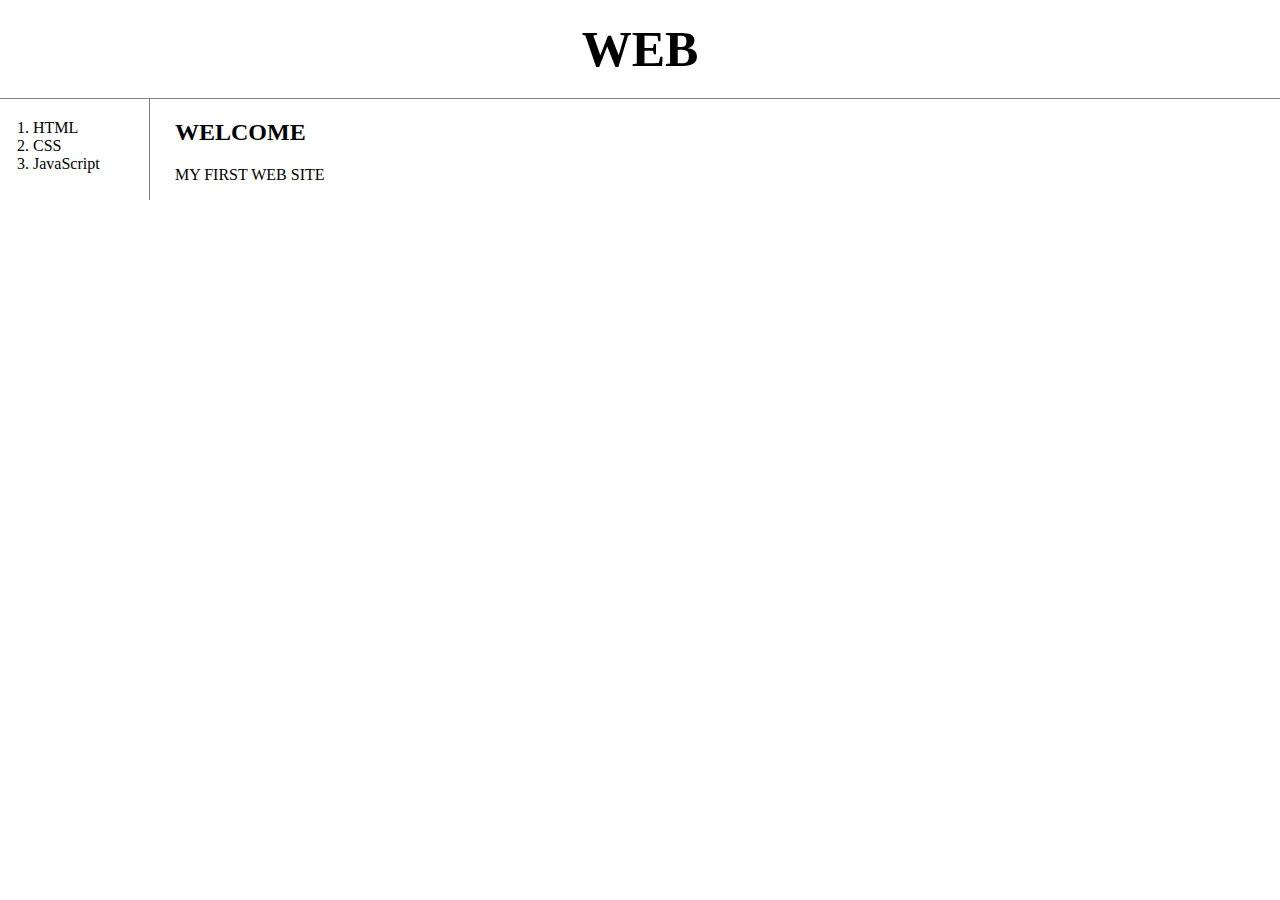
<file: index.html>
<!DOCTYPE html>
<html>
    <head>
        <title>WEB1 - html</title>
        <meta charset="utf-8">
        <link rel="stylesheet" href="style.css">
    </head>
    <body>
        <h1><a href="index.html">WEB</a></h1>
        <div id="grid">
        <ol>
            <li><a href="1.html">HTML</a></li>
            <li><a href="2.html">CSS</a></li>
            <li><a href="3.html">JavaScript</a></li>
        </ol>
        <div id="article">
            <h2>WELCOME</h2>
            <p>MY FIRST WEB SITE</p>
        </div>
    </body>

</html>
</file>
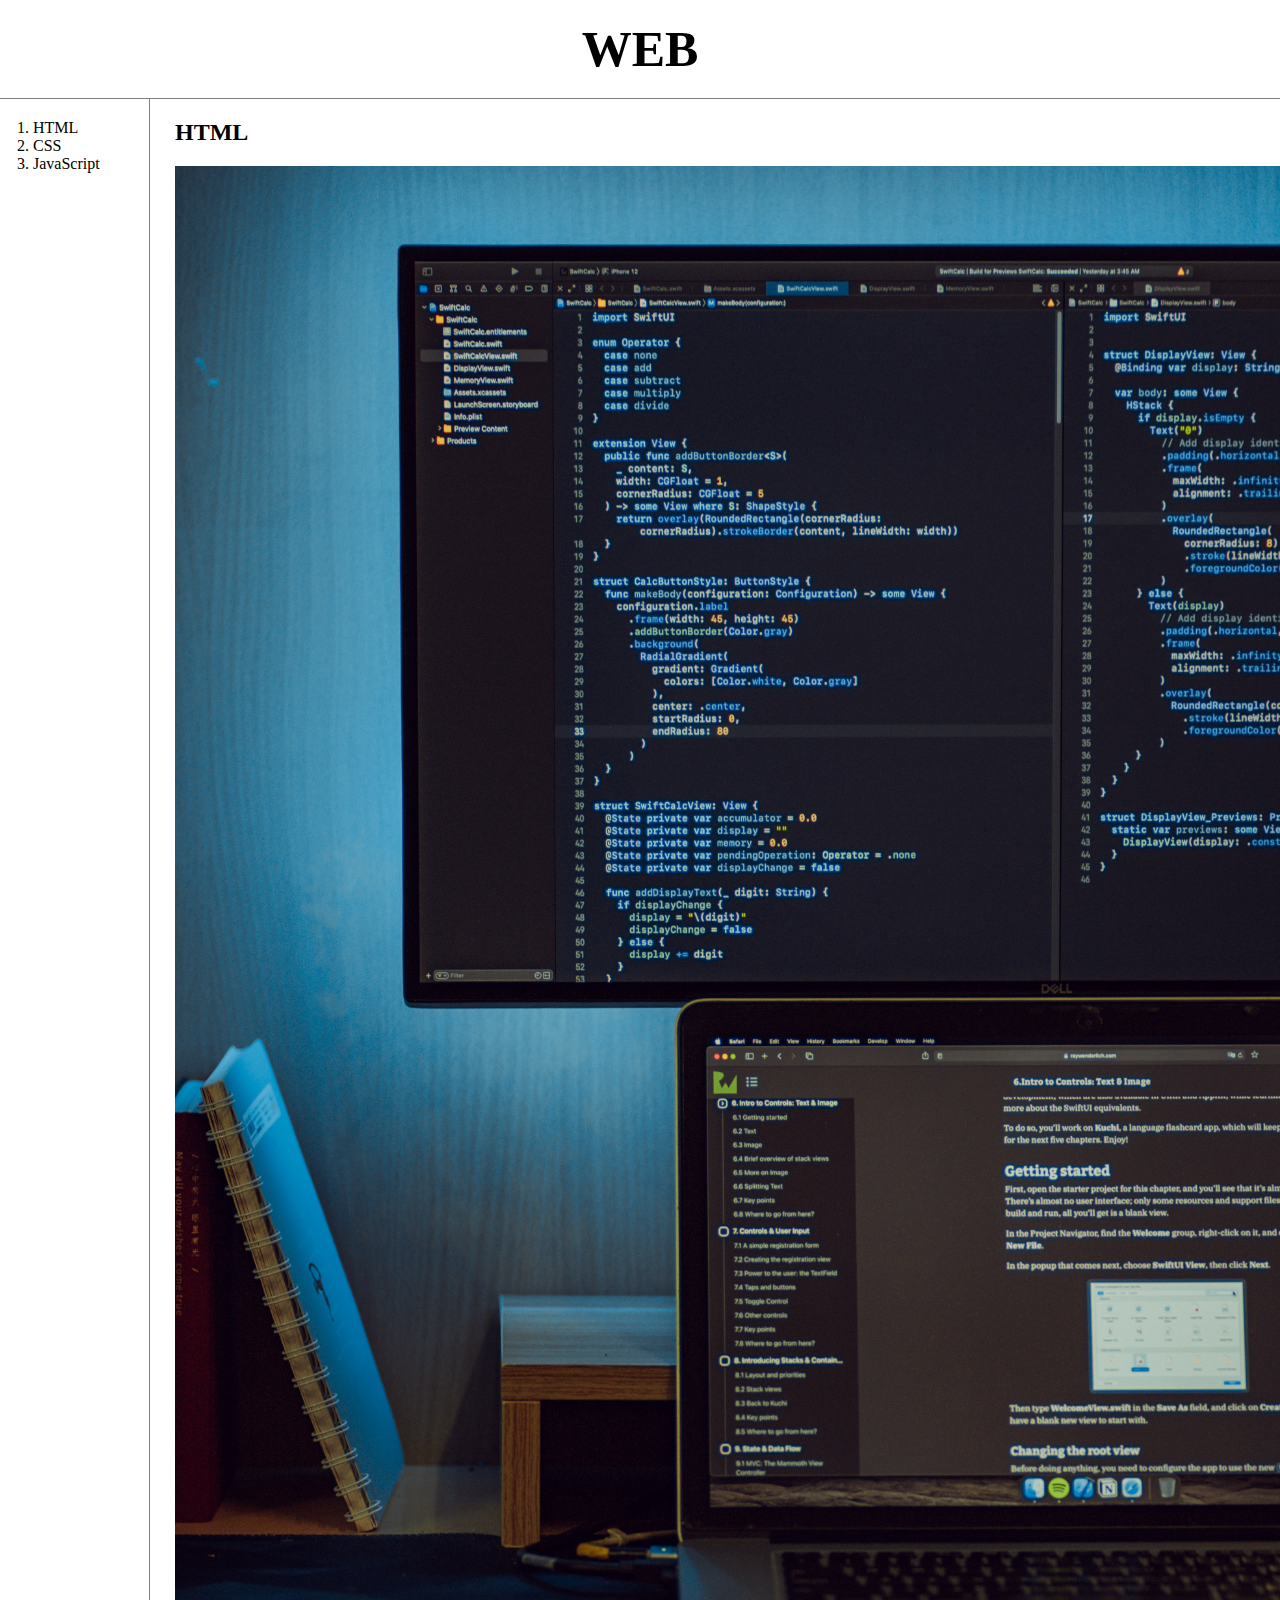
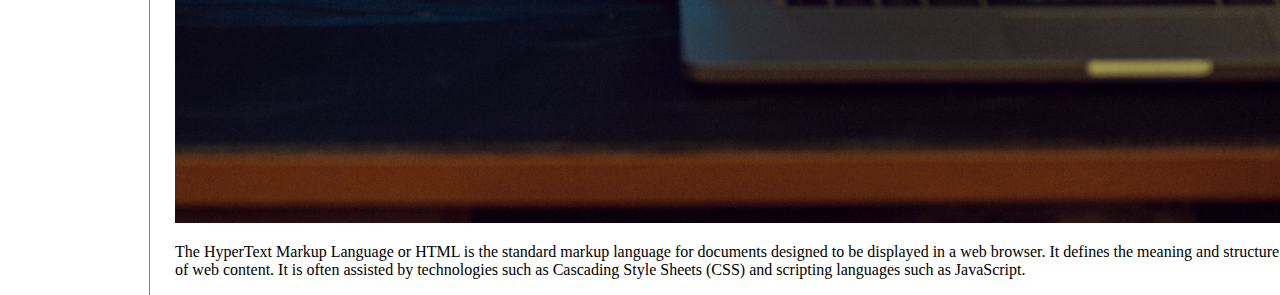
<file: 1.html>
<!DOCTYPE html>
<html>
    <head>
        <title>HTML</title>
        <meta charset="utf-8">
        <style>
            /* 순서가 중요 but id>>class>>tag*/
            body {
                margin:0;
            }
            a{
                color:black;
                text-decoration: none;
            }
            h1 {
                font-size: 50px;
                text-align: center;
                border-bottom:1px solid gray;
                margin:0;
                padding:20px;
            }
            ol{
                border-right:1px solid gray;
                width:10;
                margin:0;
                padding:20px;
            }
            #grid{
                display: grid;
                grid-template-columns: 150px 1fr;
            }
            #grid ol{
                padding-left:33px;
            }
            #grid #article{
                padding-left:25px;
            }
            @media(max-width:800px) {
                #grid{
                    display: block;
                }
                ol{
                    border-right:none;
                }
                h1{
                    border-bottom: none;
                }               
            }
            
        </style>
    </head>

    <body>
        <h1><a href="index.html">WEB</a></h1>
        <div id="grid">
        <ol>
            <li><a href="1.html">HTML</a></li>
            <li><a href="2.html">CSS</a></li>
            <li><a href="3.html">JavaScript</a></li>
        </ol>
        <div id="article">
        <h2>HTML</h2>
        <img src="coding.jpg" width="100%">
        <p>The HyperText Markup Language or HTML is the standard markup language for documents designed to be displayed in a web browser. It defines the meaning and structure of web content. It is often assisted by technologies such as Cascading Style Sheets (CSS) and scripting languages such as JavaScript.</p>
    </body>
</html>
</file>
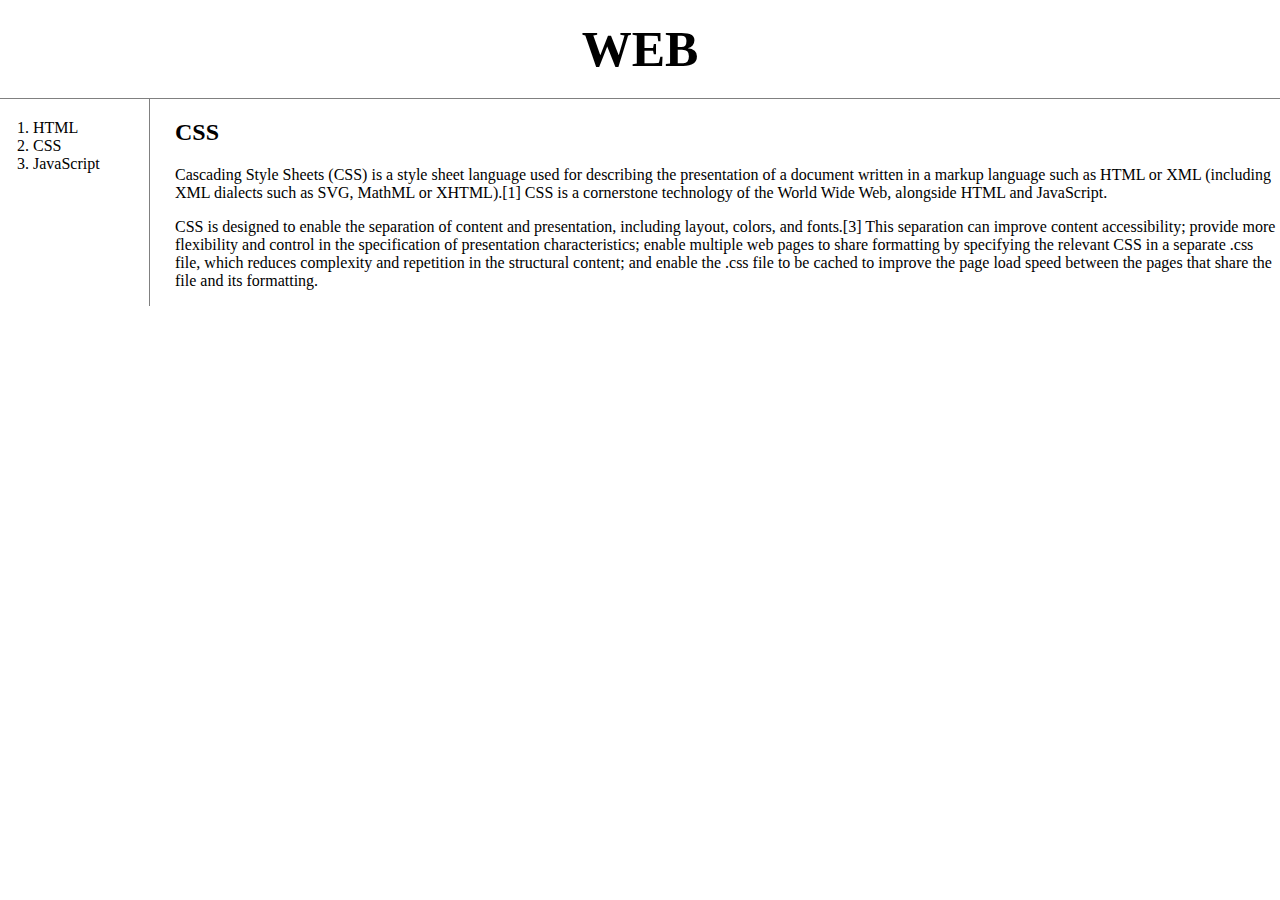
<file: 2.html>
<!DOCTYPE html>
<html>
    <head>
        <title>WEB - CSS</title>
        <meta charset="utf-8">
        <style>
            /* 순서가 중요 but id>>class>>tag*/
            body {
                margin:0;
            }
            a{
                color:black;
                text-decoration: none;
            }
            h1 {
                font-size: 50px;
                text-align: center;
                border-bottom:1px solid gray;
                margin:0;
                padding:20px;
            }
            ol{
                border-right:1px solid gray;
                width:10;
                margin:0;
                padding:20px;
            }
            #grid{
                display: grid;
                grid-template-columns: 150px 1fr;
            }
            #grid ol{
                padding-left:33px;
            }
            #grid #article{
                padding-left:25px;
            }
            @media(max-width:800px) {
                #grid{
                    display: block;
                }
                ol{
                    border-right:none;
                }
                h1{
                    border-bottom: none;
                }               
            }
            
        </style>
    </head>

    <body>
        <h1><a href="index.html">WEB</a></h1>
        <div id="grid">
        <ol>
            <li><a href="1.html">HTML</a></li>
            <li><a href="2.html">CSS</a></li>
            <li><a href="3.html">JavaScript</a></li>
        </ol>
        <!--
        <h1><a href="index.html"><font color="red">WEB</font></a></h1>
        <ol>
            <li><a href="1.html"><font color="red">HTML</font></a></li>
            <li><a href="2.html"><font color="red">CSS</font></a></li>
            <li><a href="3.html"><font color="red">JavaScript</font></a></li>
        </ol>
        -->
    <div id="article">
        <h2>CSS</h2>
        <p>Cascading Style Sheets (CSS) is a style sheet language used for describing the presentation of a document written in a markup language such as HTML or XML (including XML dialects such as SVG, MathML or XHTML).[1] CSS is a cornerstone technology of the World Wide Web, alongside HTML and JavaScript.</p>
        <p>CSS is designed to enable the separation of content and presentation, including layout, colors, and fonts.[3] This separation can improve content accessibility; provide more flexibility and control in the specification of presentation characteristics; enable multiple web pages to share formatting by specifying the relevant CSS in a separate .css file, which reduces complexity and repetition in the structural content; and enable the .css file to be cached to improve the page load speed between the pages that share the file and its formatting.</p>
    </div>
    </body>
</html>
</file>
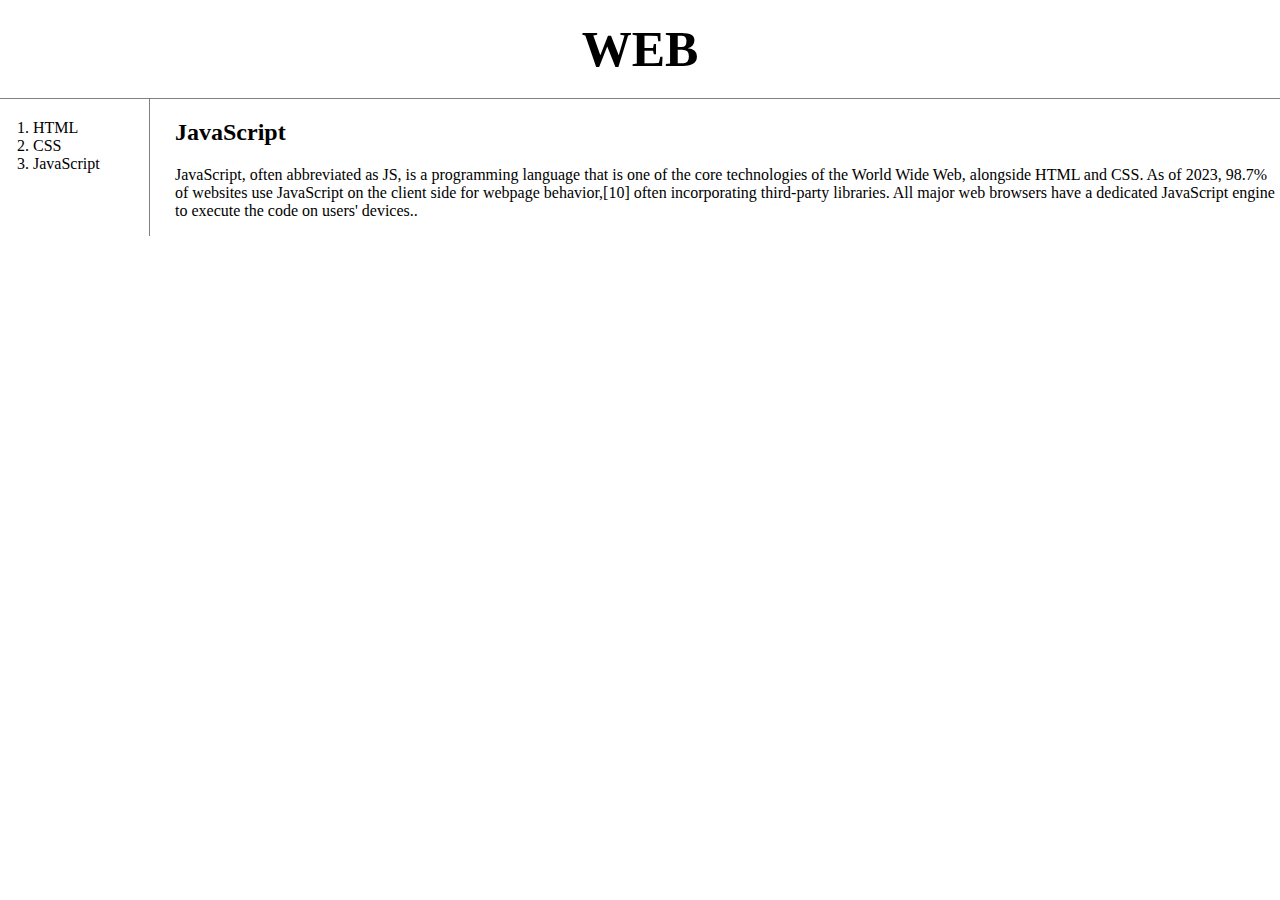
<file: 3.html>
<!DOCTYPE html>
<html>
    <head>
        <title>JavaScript</title>
        <meta charset="utf-8">
        <style>
            /* 순서가 중요 but id>>class>>tag*/
            body {
                margin:0;
            }
            a{
                color:black;
                text-decoration: none;
            }
            h1 {
                font-size: 50px;
                text-align: center;
                border-bottom:1px solid gray;
                margin:0;
                padding:20px;
            }
            ol{
                border-right:1px solid gray;
                width:10;
                margin:0;
                padding:20px;
            }
            #grid{
                display: grid;
                grid-template-columns: 150px 1fr;
            }
            #grid ol{
                padding-left:33px;
            }
            #grid #article{
                padding-left:25px;
            }
            @media(max-width:800px) {
                #grid{
                    display: block;
                }
                ol{
                    border-right:none;
                }
                h1{
                    border-bottom: none;
                }               
            }
            
        </style>
    </head>

    <body>
        <h1><a href="index.html">WEB</a></h1>
        <div id="grid">
        <ol>
            <li><a href="1.html">HTML</a></li>
            <li><a href="2.html">CSS</a></li>
            <li><a href="3.html">JavaScript</a></li>
        </ol>
        <div id="article">
        <h2>JavaScript</h2>
        <p>JavaScript, often abbreviated as JS, is a programming language that is one of the core technologies of the World Wide Web, alongside HTML and CSS. As of 2023, 98.7% of websites use JavaScript on the client side for webpage behavior,[10] often incorporating third-party libraries. All major web browsers have a dedicated JavaScript engine to execute the code on users' devices.</strong>.</p>
    </div>
    </body>
</html>
</file>
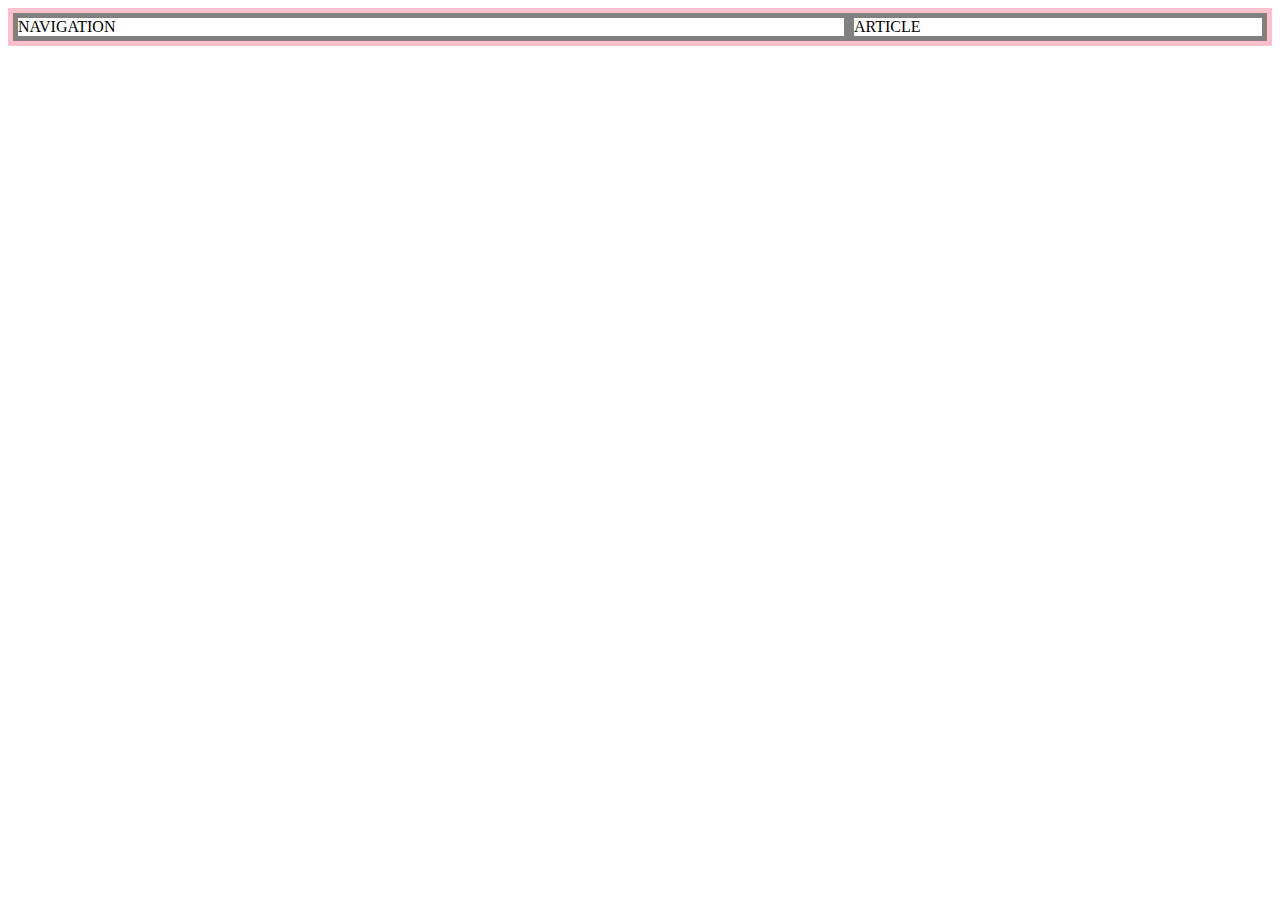
<file: grid.html>
<!DOCTYPE html>
<html>
    <head>    
        <meta charset="utf-8">
        <style>
            #grid{
                border:5px solid pink;
                display:grid; /*최신 기술 grid*/
                grid-template-columns: 2fr 1fr; /*2:1 비율로 차지함*/
            }
            div{
                border:5px solid gray;
            }
        </style>
    </head>
    <body>
        <div id="grid">
            <div>NAVIGATION </div>
            <div>ARTICLE</div>
        </div>
    </body>

</html>
</file>
<file: style.css>
body {
    margin:0;
}
a{
    color:black;
    text-decoration: none;
}
h1 { 
    font-size: 50px;
    text-align: center;
    border-bottom:1px solid gray;
    margin:0;
    padding:20px;
}
ol{
    border-right:1px solid gray;
    width:10;
    margin:0;
    padding:20px;
}
#grid{
    display: grid;
    grid-template-columns: 150px 1fr;
}
#grid ol{
    padding-left:33px;
}
#grid #article{
    padding-left:25px;
}
@media(max-width:800px) {
    #grid{
        display: block;
    }
    ol{
        border-right:none;
    }
    h1{
        border-bottom: none;
    }               
}
</file>
